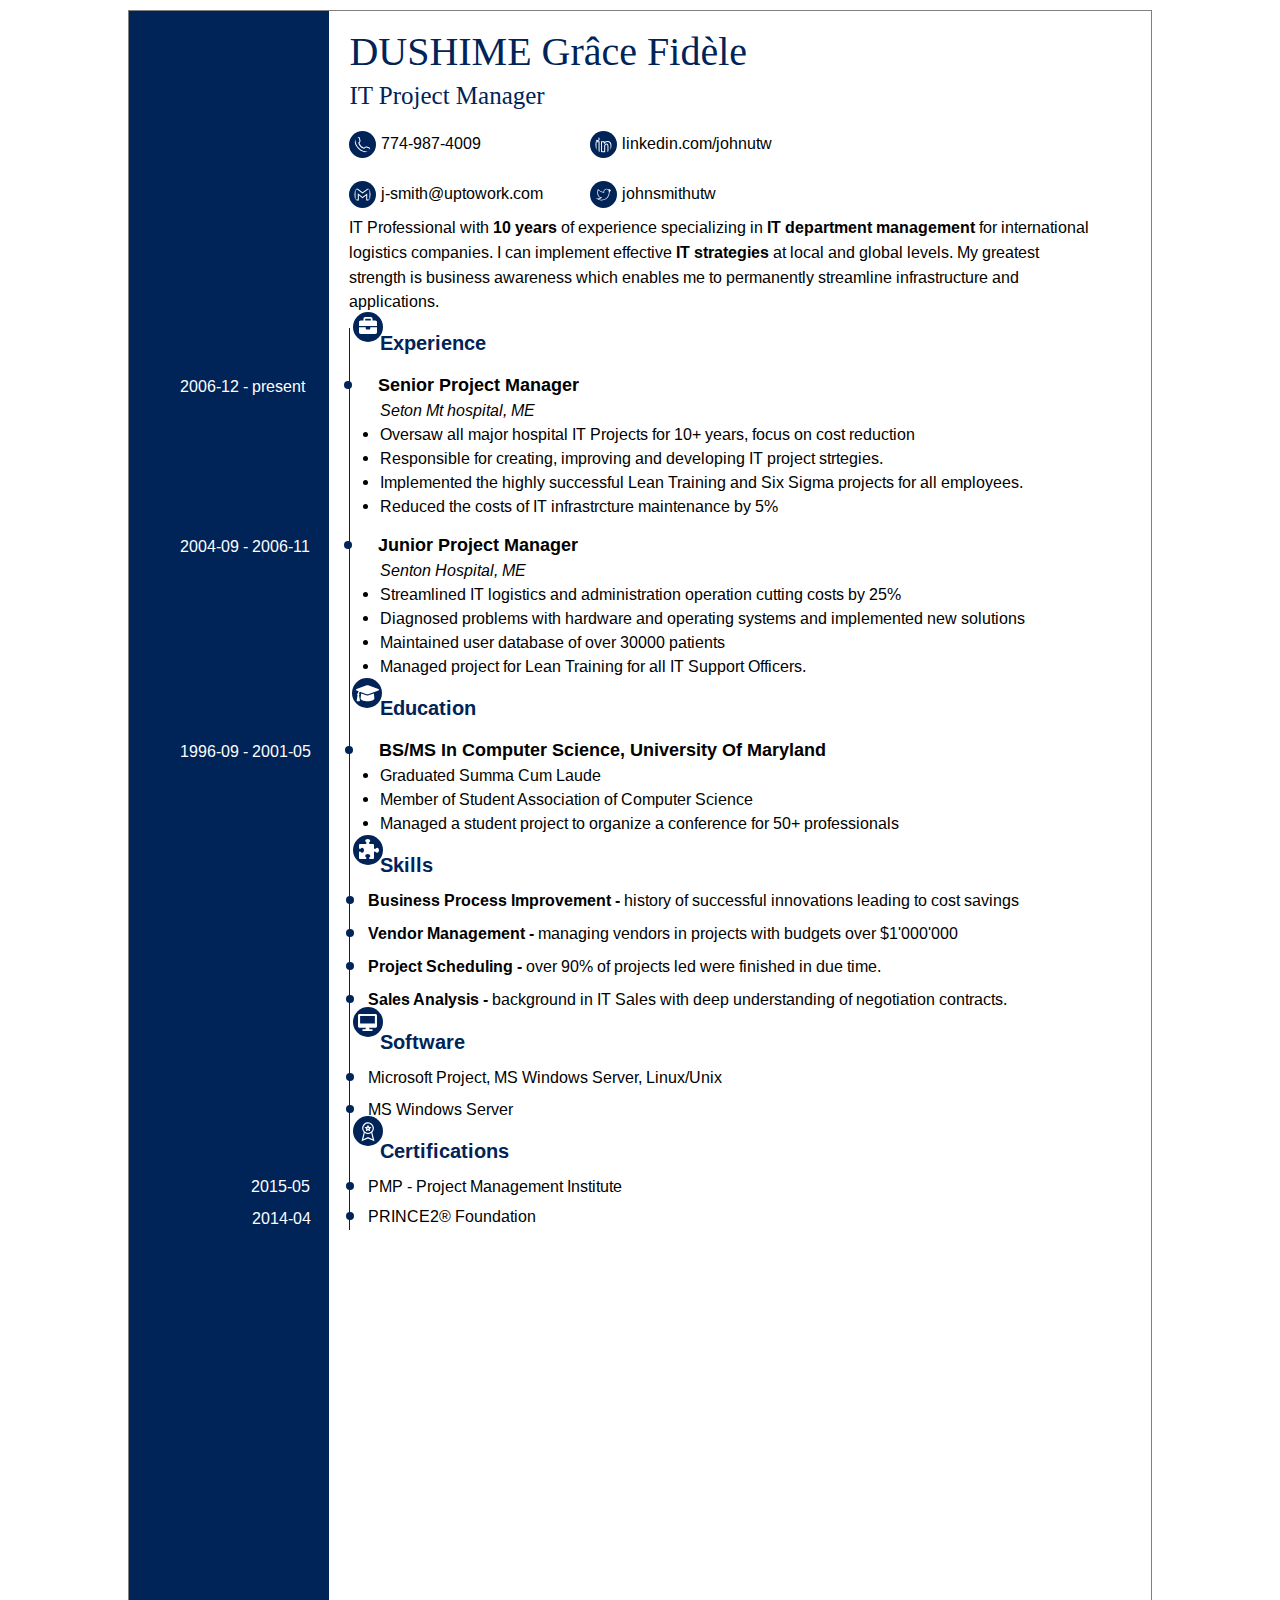
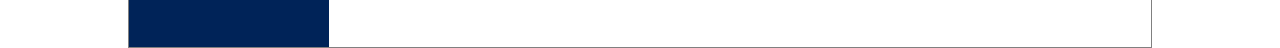
<file: index.html>
<!DOCTYPE html>
<html lang="en">
  <head>
    <meta charset="UTF-8" />
    <meta http-equiv="X-UA-Compatible" content="IE=edge" />
    <meta name="viewport" content="width=device-width, initial-scale=1.0" />
    <link rel="stylesheet" href="cv.css" />
    <title>ANDELA CV Template</title>
    <link rel="preconnect" href="https://fonts.googleapis.com" />
    <link rel="preconnect" href="https://fonts.gstatic.com" crossorigin />
    <link
      href="https://fonts.googleapis.com/css2?family=Arimo&display=swap"
      rel="stylesheet"
    />
  </head>
  <body>
    <div class="left"></div>
    <div class="right">
      <div class="icons">
        <div class="icon one">
          <svg xmlns="http://www.w3.org/2000/svg" viewBox="0 0 512 512">
            <path
              d="M320 336c0 8.844-7.156 16-16 16h-96C199.2 352 192 344.8 192 336V288H0v144C0 457.6 22.41 480 48 480h416c25.59 0 48-22.41 48-48V288h-192V336zM464 96H384V48C384 22.41 361.6 0 336 0h-160C150.4 0 128 22.41 128 48V96H48C22.41 96 0 118.4 0 144V256h512V144C512 118.4 489.6 96 464 96zM336 96h-160V48h160V96z"
            />
          </svg>
        </div>
        <div class="icon two">
          <svg xmlns="http://www.w3.org/2000/svg" viewBox="0 0 640 512">
            <path
              d="M623.1 136.9l-282.7-101.2c-13.73-4.91-28.7-4.91-42.43 0L16.05 136.9C6.438 140.4 0 149.6 0 160s6.438 19.65 16.05 23.09L76.07 204.6c-11.89 15.8-20.26 34.16-24.55 53.95C40.05 263.4 32 274.8 32 288c0 9.953 4.814 18.49 11.94 24.36l-24.83 149C17.48 471.1 25 480 34.89 480H93.11c9.887 0 17.41-8.879 15.78-18.63l-24.83-149C91.19 306.5 96 297.1 96 288c0-10.29-5.174-19.03-12.72-24.89c4.252-17.76 12.88-33.82 24.94-47.03l190.6 68.23c13.73 4.91 28.7 4.91 42.43 0l282.7-101.2C633.6 179.6 640 170.4 640 160S633.6 140.4 623.1 136.9zM351.1 314.4C341.7 318.1 330.9 320 320 320c-10.92 0-21.69-1.867-32-5.555L142.8 262.5L128 405.3C128 446.6 213.1 480 320 480c105.1 0 192-33.4 192-74.67l-14.78-142.9L351.1 314.4z"
            />
          </svg>
        </div>
        <div class="icon three">
          <svg xmlns="http://www.w3.org/2000/svg" viewBox="0 0 512 512">
            <path
              d="M512 288c0 35.35-21.49 64-48 64c-32.43 0-31.72-32-55.64-32C394.9 320 384 330.9 384 344.4V480c0 17.67-14.33 32-32 32h-71.64C266.9 512 256 501.1 256 487.6C256 463.1 288 464.4 288 432c0-26.51-28.65-48-64-48s-64 21.49-64 48c0 32.43 32 31.72 32 55.64C192 501.1 181.1 512 167.6 512H32c-17.67 0-32-14.33-32-32v-135.6C0 330.9 10.91 320 24.36 320C48.05 320 47.6 352 80 352C106.5 352 128 323.3 128 288S106.5 223.1 80 223.1c-32.43 0-31.72 32-55.64 32C10.91 255.1 0 245.1 0 231.6v-71.64c0-17.67 14.33-31.1 32-31.1h135.6C181.1 127.1 192 117.1 192 103.6c0-23.69-32-23.24-32-55.64c0-26.51 28.65-47.1 64-47.1s64 21.49 64 47.1c0 32.43-32 31.72-32 55.64c0 13.45 10.91 24.36 24.36 24.36H352c17.67 0 32 14.33 32 31.1v71.64c0 13.45 10.91 24.36 24.36 24.36c23.69 0 23.24-32 55.64-32C490.5 223.1 512 252.7 512 288z"
            />
          </svg>
        </div>
        <div class="icon four">
          <svg xmlns="http://www.w3.org/2000/svg" viewBox="0 0 576 512">
            <path
              d="M528 0h-480C21.5 0 0 21.5 0 48v320C0 394.5 21.5 416 48 416h192L224 464H152C138.8 464 128 474.8 128 488S138.8 512 152 512h272c13.25 0 24-10.75 24-24s-10.75-24-24-24H352L336 416h192c26.5 0 48-21.5 48-48v-320C576 21.5 554.5 0 528 0zM512 288H64V64h448V288z"
            />
          </svg>
        </div>
        <div class="icon five">
          <svg
            id="Layer_1"
            data-name="Layer 1"
            xmlns="http://www.w3.org/2000/svg"
            viewBox="0 0 50 50"
            width="24"
            height="24"
            xmlns:xlink="http://www.w3.org/1999/xlink"
          >
            <path
              d="M35.7,25.6a14.7,14.7,0,1,0-25.4-10,14.4,14.4,0,0,0,4.1,10L8.8,48.2,25,41.1l16.2,7.1ZM25,3.9A11.7,11.7,0,1,1,13.3,15.6,11.7,11.7,0,0,1,25,3.9ZM13.2,43l3.7-15.2a14.9,14.9,0,0,0,16.2,0L36.8,43,25,37.8Z"
              fill="#ffffff"
            ></path>
            <path
              d="M19.6,23.2,25,20.4l5.4,2.8-1-6L33.7,13l-6-.9L25,6.7l-2.7,5.4-6,.9,4.3,4.2Zm4.7-8.3.7-1.5.7,1.5,1.6.2-1.2,1.1.3,1.6L25,17l-1.4.8.3-1.6-1.2-1.1Z"
              fill="#ffffff"
            ></path>
          </svg>
        </div>
      </div>
      <div class="names">
        <p id="name">DUSHIME Grâce Fidèle</p>
        <p class="profession">IT Project Manager</p>
        <section class="contact">
          <div class="one">
            <svg
              id="Layer_1"
              data-name="Layer 1"
              xmlns="http://www.w3.org/2000/svg"
              viewBox="0 0 50 50"
              width="24"
              height="24"
              xmlns:xlink="http://www.w3.org/1999/xlink"
            >
              <path
                d="M48.36,37a7.3,7.3,0,0,0-4.59-4.16c-1.38-.39-2.76-.82-4.13-1.25L37.76,31A6.81,6.81,0,0,0,31,32.78l-1.54,1.5A21.12,21.12,0,0,1,15.89,20.41C17.45,19,20.45,15.7,18.8,12l-.52-1.82-.59-2.09-.6-2A5.83,5.83,0,0,0,16,4a7.35,7.35,0,0,0-3.08-2.3,8.19,8.19,0,0,0-5.13-.11A6.08,6.08,0,0,0,5.26,3.3l-.38.36A25.93,25.93,0,0,0,2.61,6a8.53,8.53,0,0,0-.93,1.31A4,4,0,0,0,1.19,9c0,.34,0,.69,0,1v.37c0,.81,0,1.63.07,2.43A37.29,37.29,0,0,0,4.7,26.38a38.62,38.62,0,0,0,4.8,7.67,39.54,39.54,0,0,0,6.35,6.32,39,39,0,0,0,7.56,4.72A37.42,37.42,0,0,0,31.83,48a35.75,35.75,0,0,0,7.55.81l1,0a5.2,5.2,0,0,0,3.18-1.07,12.49,12.49,0,0,0,1-1l.37-.38,2.24-2.2A6.08,6.08,0,0,0,48.67,41,6.63,6.63,0,0,0,48.36,37Zm-2.63,3.32a4.19,4.19,0,0,1-.58,1.63l-2.3,2.24-.43.44a10.07,10.07,0,0,1-.75.73,2.5,2.5,0,0,1-1.39.42A33.32,33.32,0,0,1,32.46,45a35.4,35.4,0,0,1-7.76-2.65A36.94,36.94,0,0,1,11.84,32.18,35.34,35.34,0,0,1,7.42,25.1,34.17,34.17,0,0,1,4.79,17a33.37,33.37,0,0,1-.55-4.35c0-.73-.07-1.48-.07-2.23V10c0-.24,0-.49,0-.74h0a1.21,1.21,0,0,1,.11-.48,6.36,6.36,0,0,1,.63-.86,19.93,19.93,0,0,1,2-2.07l.45-.43a4.91,4.91,0,0,1,1.2-1,6.87,6.87,0,0,1,1.72-.25,4.26,4.26,0,0,1,1.54.27,4.45,4.45,0,0,1,1.82,1.38,3,3,0,0,1,.58,1.07c.2.66.39,1.32.58,2s.4,1.38.59,2.07L16,12.94l.08.22c1.2,2.55-2.7,5.48-2.74,5.5l-.85.62.28,1A23.77,23.77,0,0,0,29.63,37.42l.78.17,2.78-2.72.12-.13a3.83,3.83,0,0,1,3.57-.88l1.86.58c1.4.44,2.8.87,4.21,1.28a4.26,4.26,0,0,1,2.64,2.42A3.67,3.67,0,0,1,45.73,40.31Z"
                fill="#ffffff"
              ></path>
            </svg>
            <p>774-987-4009</p>
          </div>
          <div class="two">
            <svg
              id="Layer_1"
              data-name="Layer 1"
              xmlns="http://www.w3.org/2000/svg"
              viewBox="0 0 50 50"
              width="24"
              height="24"
              xmlns:xlink="http://www.w3.org/1999/xlink"
            >
              <path
                d="M42.26,7.11a6.28,6.28,0,0,0-2.76.64L25.07,18.43,13.55,9.89l-2.29-1.7A6.2,6.2,0,0,0,7.74,7.11,6.29,6.29,0,0,0,1.45,13.4V38.87a4,4,0,0,0,4,4h8.69V27.57l11,8.15,10.77-8V42.89h8.62a4,4,0,0,0,4-4V13.4A6.29,6.29,0,0,0,42.26,7.11Zm3.29,31.76a1,1,0,0,1-1,1H38.91V21.76L25.14,32l-14-10.39v18.3H5.47a1,1,0,0,1-1-1V13.4a3.3,3.3,0,0,1,3.29-3.29,3.15,3.15,0,0,1,1.77.52L25.07,22.17l13.24-9.82,2.63-2a3.28,3.28,0,0,1,4.61,3Z"
                fill="#ffffff"
              ></path>
            </svg>
            <p>j-smith@uptowork.com</p>
          </div>
          <div class="three">
            <svg
              id="Layer_1"
              data-name="Layer 1"
              xmlns="http://www.w3.org/2000/svg"
              viewBox="0 0 50 50"
              width="24"
              height="24"
              xmlns:xlink="http://www.w3.org/1999/xlink"
            >
              <path
                d="M7.4,2.67A6.42,6.42,0,0,0,2.74,4.5,5.87,5.87,0,0,0,1.09,8.76,5.85,5.85,0,0,0,2.74,13a6.37,6.37,0,0,0,4.6,1.84A6.12,6.12,0,0,0,13.77,8.8v0A6.05,6.05,0,0,0,7.4,2.67Zm-.06,9.2a3.37,3.37,0,0,1-2.46-.94,2.92,2.92,0,0,1-.79-2.17A2.9,2.9,0,0,1,4.88,6.6,3.43,3.43,0,0,1,7.4,5.67a3.07,3.07,0,0,1,3.37,3.14C10.76,10.64,9.39,11.87,7.34,11.87Z"
                fill="#ffffff"
              ></path>
              <path
                d="M1.33,47.88H13.47V15.48H1.33Zm3-29.4h6.14v26.4H4.33Z"
                fill="#ffffff"
              ></path>
              <path
                d="M36.68,14.82a12.59,12.59,0,0,0-8.1,2.87l-.23-2.21H17.49l.08,1.57c.11,2.54.23,5.63.23,9.31V47.88H30V29.42a5.13,5.13,0,0,1,.27-1.78,3.41,3.41,0,0,1,3.22-2.43c.85,0,3.13,0,3.13,4.88V47.88H48.71V28.94C48.71,20.1,44.21,14.82,36.68,14.82Zm9,30.06H39.57V30.09c0-7.11-4.29-7.88-6.13-7.88a6.37,6.37,0,0,0-6,4.37A8,8,0,0,0,27,29.42V44.88H20.8V26.36c0-3-.07-5.63-.17-7.88h5l.42,4h2.35l.44-.69a9.26,9.26,0,0,1,7.82-4c5.82,0,9,3.95,9,11.12Z"
                fill="#ffffff"
              ></path>
            </svg>
            <p>linkedin.com/johnutw</p>
          </div>
          <div class="four">
            <svg
              id="Layer_1"
              data-name="Layer 1"
              xmlns="http://www.w3.org/2000/svg"
              viewBox="0 0 50 50"
              width="24"
              height="24"
              xmlns:xlink="http://www.w3.org/1999/xlink"
            >
              <path
                d="M19.37,42.29a26.12,26.12,0,0,1-13.5-3.76L1.13,35.64l5.47,1A13.8,13.8,0,0,0,16,34.76a12.33,12.33,0,0,1-6.83-5.37C4.71,22,8,10.77,8.19,10.3l.57-1.88L10,10a22.54,22.54,0,0,0,14.72,8A8.84,8.84,0,0,1,29.33,9.2a9.1,9.1,0,0,1,10.85,1.37,22,22,0,0,0,4.31-1.76l2.09-1.1L46,10a7.38,7.38,0,0,1-1.09,2.33c.47-.17.75-.3.76-.3l3.23-1.51-1.92,3a20.22,20.22,0,0,1-4,4.12c0,9.46-4.12,17.28-11.45,21.5A24.42,24.42,0,0,1,19.37,42.29Zm-8.32-3.55a23.15,23.15,0,0,0,19.43-1.41c6.9-4,10.59-11.13,10.41-20.18v-.53l.42-.32s.7-.53,1.53-1.28a10.21,10.21,0,0,1-1.38.16l-4.7.25,4.16-2.2A7.06,7.06,0,0,0,42.46,12a9.35,9.35,0,0,1-2.57.69l-.48,0-.32-.34A7.15,7.15,0,0,0,30.34,11,6.88,6.88,0,0,0,27,18.85l.32,1.3H26A24.35,24.35,0,0,1,9.71,12.78C9,16.16,8,23.37,11,28.32a10.87,10.87,0,0,0,7.68,5l2.06.39-1.56,1.4A16.82,16.82,0,0,1,11.05,38.74Z"
                fill="#ffffff"
              ></path>
            </svg>
            <p>johnsmithutw</p>
          </div>
        </section>
        <div class="description">
          <p>
            IT Professional with <strong>10 years</strong> of experience
            specializing in <strong>IT department management</strong> for
            international logistics companies. I can implement effective
            <strong>IT strategies </strong> at local and global levels. My
            greatest strength is business awareness which enables me to
            permanently streamline infrastructure and applications.
          </p>
        </div>
      </div>
      <div class="skillset">
        <section class="timeline">
          <div class="text">
            <p id="experience" class="title">Experience</p>
            <div class="roles">
              <div class="senior">
                <p>2006-12 - present</p>
                <h4>Senior Project Manager</h4>
              </div>

              <p class="italic">Seton Mt hospital, ME</p>
              <ul>
                <li>
                  Oversaw all major hospital IT Projects for 10+ years, focus on
                  cost reduction
                </li>
                <li>
                  Responsible for creating, improving and developing IT project
                  strtegies.
                </li>
                <li>
                  Implemented the highly successful Lean Training and Six Sigma
                  projects for all employees.
                </li>
                <li>Reduced the costs of IT infrastrcture maintenance by 5%</li>
              </ul>
              <div class="junior">
                <p>2004-09 - 2006-11</p>
                <h4>Junior Project Manager</h4>
              </div>

              <ul>
                <p class="italic">Senton Hospital, ME</p>
                <li>
                  Streamlined IT logistics and administration operation cutting
                  costs by 25%
                </li>
                <li>
                  Diagnosed problems with hardware and operating systems and
                  implemented new solutions
                </li>
                <li>Maintained user database of over 30000 patients</li>
                <li>
                  Managed project for Lean Training for all IT Support Officers.
                </li>
              </ul>
            </div>

            <p class="title">Education</p>

            <div class="BS">
              <p>1996-09 - 2001-05</p>
              <h4>BS/MS in Computer Science, University of Maryland</h4>
            </div>

            <ul>
              <li>Graduated Summa Cum Laude</li>
              <li>Member of Student Association of Computer Science</li>
              <li>
                Managed a student project to organize a conference for 50+
                professionals
              </li>
            </ul>

            <p class="title">Skills</p>

            <section class="skillParagraphs">
              <p>
                <strong>Business Process Improvement - </strong>history of
                successful innovations leading to cost savings
              </p>
              <p>
                <strong>Vendor Management - </strong>managing vendors in
                projects with budgets over $1'000'000
              </p>
              <p>
                <strong>Project Scheduling - </strong>over 90% of projects led
                were finished in due time.
              </p>
              <p>
                <strong>Sales Analysis - </strong>background in IT Sales with
                deep understanding of negotiation contracts.
              </p>
            </section>

            <div class="skills">
              <p class="title">Software</p>
              <div class="general-skills">
                <div class="paragraph">
                  <p>Microsoft Project, MS Windows Server, Linux/Unix</p>
                <div class="ratings">
                  <div class="circles one"></div>
                </div>
                <div class="circles two"></div>
                <div class="circles three"></div>
                <div class="circles four"></div>
                <div class="circles five"></div>
                </div>
              </div>
              <div class="specific-skill"><p>MS Windows Server</p></div>
            </div>

            <section class="certifications">
              <p class="title">Certifications</p>
              <div class="PMP">
                <p class="date">2015-05</p>
                <p>PMP - Project Management Institute</p>
              </div>

              <div class="prince">
                <p class="date">2014-04</p>
                <p>PRINCE2&reg Foundation</p>
              </div>
            </section>
          </div>
        </section>
      </div>
    </div>
    <script src="cv.js"></script>
  </body>
</html>
</file>
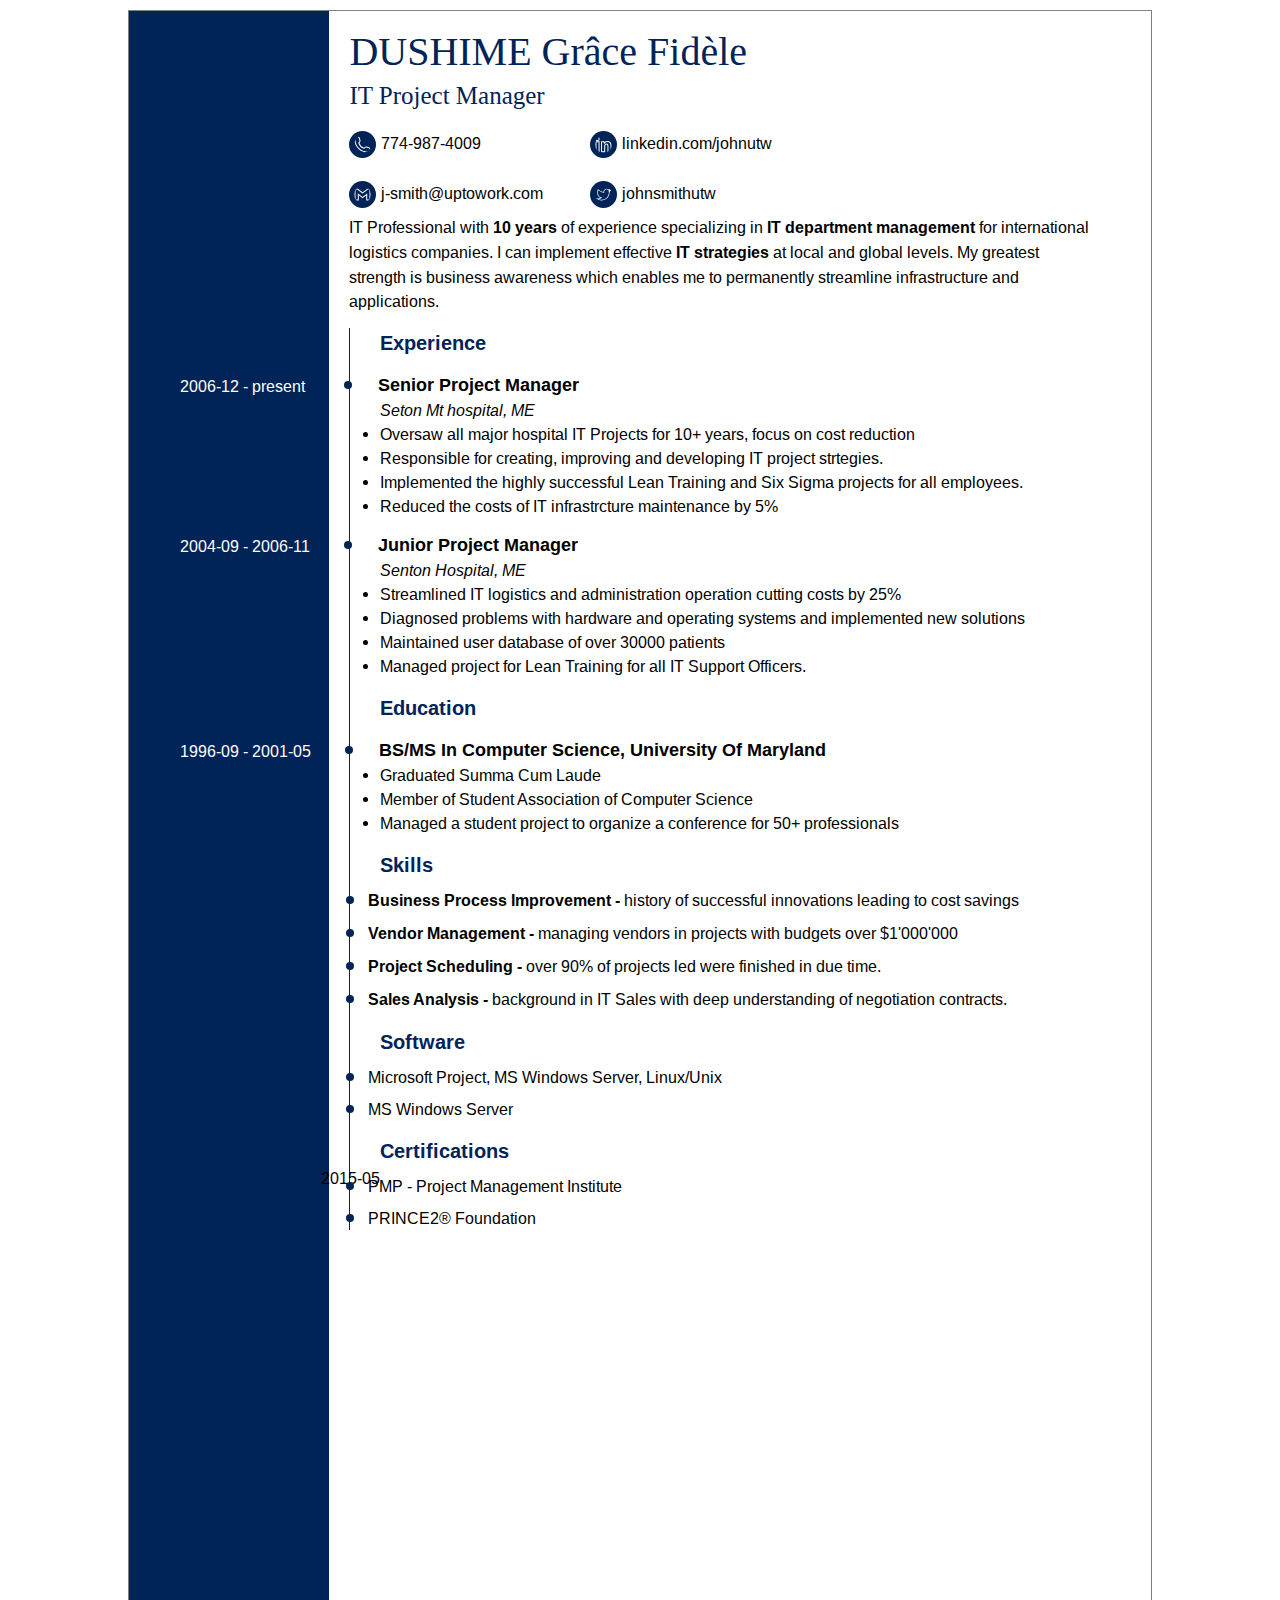
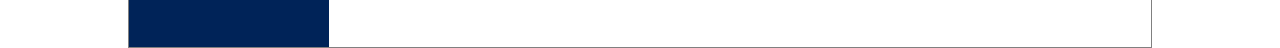
<file: cv.html>
<!DOCTYPE html>
<html lang="en">
  <head>
    <meta charset="UTF-8" />
    <meta http-equiv="X-UA-Compatible" content="IE=edge" />
    <meta name="viewport" content="width=device-width, initial-scale=1.0" />
    <link rel="stylesheet" href="cv.css" />
    <title>ANDELA CV Template</title>
    <link rel="preconnect" href="https://fonts.googleapis.com" />
    <link rel="preconnect" href="https://fonts.gstatic.com" crossorigin />
    <link
      href="https://fonts.googleapis.com/css2?family=Arimo&display=swap"
      rel="stylesheet"
    />
  </head>
  <body>
    <div class="left">
      <div class="prince">
        <p>2014-04</p>
      </div>
    </div>
    <div class="right">
      <div class="names">
        <p id="name">DUSHIME Grâce Fidèle</p>
        <p class="profession">IT Project Manager</p>
        <section class="contact">
          <div class="one">
            <svg
              id="Layer_1"
              data-name="Layer 1"
              xmlns="http://www.w3.org/2000/svg"
              viewBox="0 0 50 50"
              width="24"
              height="24"
              xmlns:xlink="http://www.w3.org/1999/xlink"
            >
              <path
                d="M48.36,37a7.3,7.3,0,0,0-4.59-4.16c-1.38-.39-2.76-.82-4.13-1.25L37.76,31A6.81,6.81,0,0,0,31,32.78l-1.54,1.5A21.12,21.12,0,0,1,15.89,20.41C17.45,19,20.45,15.7,18.8,12l-.52-1.82-.59-2.09-.6-2A5.83,5.83,0,0,0,16,4a7.35,7.35,0,0,0-3.08-2.3,8.19,8.19,0,0,0-5.13-.11A6.08,6.08,0,0,0,5.26,3.3l-.38.36A25.93,25.93,0,0,0,2.61,6a8.53,8.53,0,0,0-.93,1.31A4,4,0,0,0,1.19,9c0,.34,0,.69,0,1v.37c0,.81,0,1.63.07,2.43A37.29,37.29,0,0,0,4.7,26.38a38.62,38.62,0,0,0,4.8,7.67,39.54,39.54,0,0,0,6.35,6.32,39,39,0,0,0,7.56,4.72A37.42,37.42,0,0,0,31.83,48a35.75,35.75,0,0,0,7.55.81l1,0a5.2,5.2,0,0,0,3.18-1.07,12.49,12.49,0,0,0,1-1l.37-.38,2.24-2.2A6.08,6.08,0,0,0,48.67,41,6.63,6.63,0,0,0,48.36,37Zm-2.63,3.32a4.19,4.19,0,0,1-.58,1.63l-2.3,2.24-.43.44a10.07,10.07,0,0,1-.75.73,2.5,2.5,0,0,1-1.39.42A33.32,33.32,0,0,1,32.46,45a35.4,35.4,0,0,1-7.76-2.65A36.94,36.94,0,0,1,11.84,32.18,35.34,35.34,0,0,1,7.42,25.1,34.17,34.17,0,0,1,4.79,17a33.37,33.37,0,0,1-.55-4.35c0-.73-.07-1.48-.07-2.23V10c0-.24,0-.49,0-.74h0a1.21,1.21,0,0,1,.11-.48,6.36,6.36,0,0,1,.63-.86,19.93,19.93,0,0,1,2-2.07l.45-.43a4.91,4.91,0,0,1,1.2-1,6.87,6.87,0,0,1,1.72-.25,4.26,4.26,0,0,1,1.54.27,4.45,4.45,0,0,1,1.82,1.38,3,3,0,0,1,.58,1.07c.2.66.39,1.32.58,2s.4,1.38.59,2.07L16,12.94l.08.22c1.2,2.55-2.7,5.48-2.74,5.5l-.85.62.28,1A23.77,23.77,0,0,0,29.63,37.42l.78.17,2.78-2.72.12-.13a3.83,3.83,0,0,1,3.57-.88l1.86.58c1.4.44,2.8.87,4.21,1.28a4.26,4.26,0,0,1,2.64,2.42A3.67,3.67,0,0,1,45.73,40.31Z"
                fill="#ffffff"
              ></path>
            </svg>
            <p>774-987-4009</p>
          </div>
          <div class="two">
            <svg
              id="Layer_1"
              data-name="Layer 1"
              xmlns="http://www.w3.org/2000/svg"
              viewBox="0 0 50 50"
              width="24"
              height="24"
              xmlns:xlink="http://www.w3.org/1999/xlink"
            >
              <path
                d="M42.26,7.11a6.28,6.28,0,0,0-2.76.64L25.07,18.43,13.55,9.89l-2.29-1.7A6.2,6.2,0,0,0,7.74,7.11,6.29,6.29,0,0,0,1.45,13.4V38.87a4,4,0,0,0,4,4h8.69V27.57l11,8.15,10.77-8V42.89h8.62a4,4,0,0,0,4-4V13.4A6.29,6.29,0,0,0,42.26,7.11Zm3.29,31.76a1,1,0,0,1-1,1H38.91V21.76L25.14,32l-14-10.39v18.3H5.47a1,1,0,0,1-1-1V13.4a3.3,3.3,0,0,1,3.29-3.29,3.15,3.15,0,0,1,1.77.52L25.07,22.17l13.24-9.82,2.63-2a3.28,3.28,0,0,1,4.61,3Z"
                fill="#ffffff"
              ></path>
            </svg>
            <p>j-smith@uptowork.com</p>
          </div>
          <div class="three">
            <svg
              id="Layer_1"
              data-name="Layer 1"
              xmlns="http://www.w3.org/2000/svg"
              viewBox="0 0 50 50"
              width="24"
              height="24"
              xmlns:xlink="http://www.w3.org/1999/xlink"
            >
              <path
                d="M7.4,2.67A6.42,6.42,0,0,0,2.74,4.5,5.87,5.87,0,0,0,1.09,8.76,5.85,5.85,0,0,0,2.74,13a6.37,6.37,0,0,0,4.6,1.84A6.12,6.12,0,0,0,13.77,8.8v0A6.05,6.05,0,0,0,7.4,2.67Zm-.06,9.2a3.37,3.37,0,0,1-2.46-.94,2.92,2.92,0,0,1-.79-2.17A2.9,2.9,0,0,1,4.88,6.6,3.43,3.43,0,0,1,7.4,5.67a3.07,3.07,0,0,1,3.37,3.14C10.76,10.64,9.39,11.87,7.34,11.87Z"
                fill="#ffffff"
              ></path>
              <path
                d="M1.33,47.88H13.47V15.48H1.33Zm3-29.4h6.14v26.4H4.33Z"
                fill="#ffffff"
              ></path>
              <path
                d="M36.68,14.82a12.59,12.59,0,0,0-8.1,2.87l-.23-2.21H17.49l.08,1.57c.11,2.54.23,5.63.23,9.31V47.88H30V29.42a5.13,5.13,0,0,1,.27-1.78,3.41,3.41,0,0,1,3.22-2.43c.85,0,3.13,0,3.13,4.88V47.88H48.71V28.94C48.71,20.1,44.21,14.82,36.68,14.82Zm9,30.06H39.57V30.09c0-7.11-4.29-7.88-6.13-7.88a6.37,6.37,0,0,0-6,4.37A8,8,0,0,0,27,29.42V44.88H20.8V26.36c0-3-.07-5.63-.17-7.88h5l.42,4h2.35l.44-.69a9.26,9.26,0,0,1,7.82-4c5.82,0,9,3.95,9,11.12Z"
                fill="#ffffff"
              ></path>
            </svg>
            <p>linkedin.com/johnutw</p>
          </div>
          <div class="four">
            <svg
              id="Layer_1"
              data-name="Layer 1"
              xmlns="http://www.w3.org/2000/svg"
              viewBox="0 0 50 50"
              width="24"
              height="24"
              xmlns:xlink="http://www.w3.org/1999/xlink"
            >
              <path
                d="M19.37,42.29a26.12,26.12,0,0,1-13.5-3.76L1.13,35.64l5.47,1A13.8,13.8,0,0,0,16,34.76a12.33,12.33,0,0,1-6.83-5.37C4.71,22,8,10.77,8.19,10.3l.57-1.88L10,10a22.54,22.54,0,0,0,14.72,8A8.84,8.84,0,0,1,29.33,9.2a9.1,9.1,0,0,1,10.85,1.37,22,22,0,0,0,4.31-1.76l2.09-1.1L46,10a7.38,7.38,0,0,1-1.09,2.33c.47-.17.75-.3.76-.3l3.23-1.51-1.92,3a20.22,20.22,0,0,1-4,4.12c0,9.46-4.12,17.28-11.45,21.5A24.42,24.42,0,0,1,19.37,42.29Zm-8.32-3.55a23.15,23.15,0,0,0,19.43-1.41c6.9-4,10.59-11.13,10.41-20.18v-.53l.42-.32s.7-.53,1.53-1.28a10.21,10.21,0,0,1-1.38.16l-4.7.25,4.16-2.2A7.06,7.06,0,0,0,42.46,12a9.35,9.35,0,0,1-2.57.69l-.48,0-.32-.34A7.15,7.15,0,0,0,30.34,11,6.88,6.88,0,0,0,27,18.85l.32,1.3H26A24.35,24.35,0,0,1,9.71,12.78C9,16.16,8,23.37,11,28.32a10.87,10.87,0,0,0,7.68,5l2.06.39-1.56,1.4A16.82,16.82,0,0,1,11.05,38.74Z"
                fill="#ffffff"
              ></path>
            </svg>
            <p>johnsmithutw</p>
          </div>
        </section>
        <div class="description">
          <p>
            IT Professional with <strong>10 years</strong> of experience
            specializing in <strong>IT department management</strong> for
            international logistics companies. I can implement effective
            <strong>IT strategies </strong> at local and global levels. My
            greatest strength is business awareness which enables me to
            permanently streamline infrastructure and applications.
          </p>
        </div>
      </div>
      <div class="skillset">
        <section class="timeline">
          <div class="text">
            <p id="experience" class="title">Experience</p>
            <div class="roles">
              <div class="senior">
                <p>2006-12 - present</p>
                <h4>Senior Project Manager</h4>
              </div>

              <p class="italic">Seton Mt hospital, ME</p>
              <ul>
                <li>
                  Oversaw all major hospital IT Projects for 10+ years, focus on
                  cost reduction
                </li>
                <li>
                  Responsible for creating, improving and developing IT project
                  strtegies.
                </li>
                <li>
                  Implemented the highly successful Lean Training and Six Sigma
                  projects for all employees.
                </li>
                <li>Reduced the costs of IT infrastrcture maintenance by 5%</li>
              </ul>
              <div class="junior">
                <p>2004-09 - 2006-11</p>
                <h4>Junior Project Manager</h4>
              </div>

              <ul>
                <p class="italic">Senton Hospital, ME</p>
                <li>
                  Streamlined IT logistics and administration operation cutting
                  costs by 25%
                </li>
                <li>
                  Diagnosed problems with hardware and operating systems and
                  implemented new solutions
                </li>
                <li>Maintained user database of over 30000 patients</li>
                <li>
                  Managed project for Lean Training for all IT Support Officers.
                </li>
              </ul>
            </div>

            <p class="title">Education</p>

            <div class="BS">
              <p>1996-09 - 2001-05</p>
              <h4>BS/MS in Computer Science, University of Maryland</h4>
            </div>

            <ul>
              <li>Graduated Summa Cum Laude</li>
              <li>Member of Student Association of Computer Science</li>
              <li>
                Managed a student project to organize a conference for 50+
                professionals
              </li>
            </ul>

            <p class="title">Skills</p>

            <section class="skillParagraphs">
              <p>
                <strong>Business Process Improvement - </strong>history of
                successful innovations leading to cost savings
              </p>
              <p>
                <strong>Vendor Management - </strong>managing vendors in
                projects with budgets over $1'000'000
              </p>
              <p>
                <strong>Project Scheduling - </strong>over 90% of projects led
                were finished in due time.
              </p>
              <p>
                <strong>Sales Analysis - </strong>background in IT Sales with
                deep understanding of negotiation contracts.
              </p>
            </section>

            <div class="skills">
              <p class="title">Software</p>
              <div class="general-skills">
                <div class="paragraph">
                  <p>Microsoft Project, MS Windows Server, Linux/Unix</p>
                </div>
                <div class="ratings"></div>
              </div>
              <div class="specific-skill"><p>MS Windows Server</p></div>
            </div>

            <section class="certifications">
              <p class="title">Certifications</p>
              <div class="PMP">
                <p>2015-05</p>
                <p>PMP - Project Management Institute</p>
              </div>

              <p>PRINCE2&reg Foundation</p>
            </section>
          </div>
        </section>
      </div>
    </div>
    <script src="cv.js"></script>
  </body>
</html>
</file>
<file: cv.css>
* {
  margin: 0;
  padding: 0;
  box-sizing: border-box;
}

:root {
  --main-color: rgb(0, 35, 88);
  --main-light-color: #fff;
}

html {
  max-height: 100vh;
  font-family: "Arimo", sans-serif;
}

body {
  display: flex;
  padding: 10px 0 0 0;
  width: 80%;
  height: calc(182vh);
  margin: 10px auto;
  border-width: 1px;
  border-style: solid;
  border-color: grey;
}

.left {
  background-color: var(--main-color);
  color: #fff;
  width: 20%;
  height: calc(181.8vh);
  position: relative;
  top: -10px;
}
.right {
  background: #fff;
  width: 80%;
  height: 100%;
  margin: 0 0 0 20px;
}

.right .names * {
  margin: 7px 0 0 0;
}

#name {
  color: var(--main-color);
  font: 40px bolder;
}

.profession {
  color: var(--main-color);
  font: 25px bolder;
}

.contact {
  display: grid;
  grid-auto-flow: column;
  grid-template-rows: 50px 2fr;
  grid-template-columns: 30% 2fr;
}

.contact div {
  display: flex;
}

.contact div svg {
  width: 27px;
  height: 27px;
  padding: 5px;
  border-radius: 50%;
  background: var(--main-color);
  border: 1px var(--main-light-color);
}
svg path {
  font: 8px bold;
}

.contact div p {
  padding-left: 5px;
}

.description p {
  width: calc(100% - 60px);
  line-height: 150%;
}

.skillset .text * {
  line-height: 150%;
}

.skillset .text .title {
  font-size: 20px;
  font-weight: 800;
  color: var(--main-color);
  margin: 15px 0 0 0;
}

h4 {
  font-size: 18px;
  margin: 5px 0 0 0;
  text-transform: capitalize;
}

.italic {
  font-style: italic;
}

p,
li {
  line-height: 150%;
}

.timeline {
  padding: 0 20px 0 30px;
  border-left: 1px solid var(--main-color);
}

.skillParagraphs p,
.skills div p,
section .certifications p:not(:first-child) {
  position: relative;
  left: -12px;
}

h4::before {
  content: "";
  display: block;
  width: 8px;
  height: 8px;
  background-color: var(--main-color);
  border-radius: 50%;
  position: relative;
  top: 18px;
  left: -34px;
}

.skillParagraphs p::before,
.skills div p::before,
section .certifications p:not(:first-child)::before {
  content: "";
  display: block;
  width: 8px;
  height: 8px;
  background-color: var(--main-color);
  border-radius: 50%;
  position: relative;
  top: 16px;
  left: -22px;
}

.left div p {
  position: relative;
  top: 20px;
}

.senior,
.junior,
.BS,
.PMP,
.prince {
  display: flex;
}

.senior p,
.junior p,
.BS p {
  position: relative;
  top: 16px;
  left: -200px;
  color: var(--main-light-color);
}

.BS h4 {
  position: relative;
  left: -132px;
}

.junior h4 {
  position: relative;
  left: -132px;
}

.senior h4 {
  position: relative;
  left: -127px;
}

.PMP .date {
  position: relative;
  top: 8px;
  left: -70px;
  color: var(--main-light-color);
}

.PMP:nth-child(2) {
  position: relative;
  left: -59px;
}

.prince .date {
  position: relative;
  top: 8px;
  left: -128px;
  color: var(--main-light-color);
}

.prince p:not(p.date) {
  position: relative;
  left: -71px;
  top: -2px;
}

.icons {
  display: block;
}

.icon {
  display: block;
  width: 30px;
  height: 30px;
  border-radius: 50%;
  background-color: var(--main-color);
  justify-content: center;
}

.icons .one {
  position: absolute;
  top: 312px;
  left: 353px;
}

.icons .one svg {
  margin: 1px 2px 0 2px;
  padding: 4px 4px;
  fill: var(--main-light-color);
  font-size: 15px;
}

.icons .two {
  position: absolute;
  top: 678px;
  left: 352px;
}
.icons .two svg {
  margin: 3px 0 0 1px;
  fill: var(--main-light-color);
  font-size: 15px;
  padding: 3px 3px;
}

.icons .three {
  position: absolute;
  top: 835px;
  left: 353px;
}

.icons .three svg {
  padding: 4px 4px;
  fill: var(--main-light-color);
  font-size: 12px;
  margin: 0 0 2px 2px;
  transform: rotate(30);
}

.icons .four {
  position: absolute;
  top: 1007px;
  left: 353px;
}

.icons .four svg {
  padding: 4px 4px;
  fill: var(--main-light-color);
  font-size: 12px;
  margin: 3px 2px 0 1px;
}

.icons .five {
  position: absolute;
  top: 1116px;
  left: 353px;
}

.icons .five svg {
  margin: 4px 0 0 3px;
  fill: var(--main-light-color);
  font-size: 15px;
  padding: 2px 2px;
}

.circles {
  display: flex;
}

.ratings .circles div {
  background-color: var(--main-color);
  width: 20px;
  height: 20px;
  border-radius: 50%;
}
</file>
